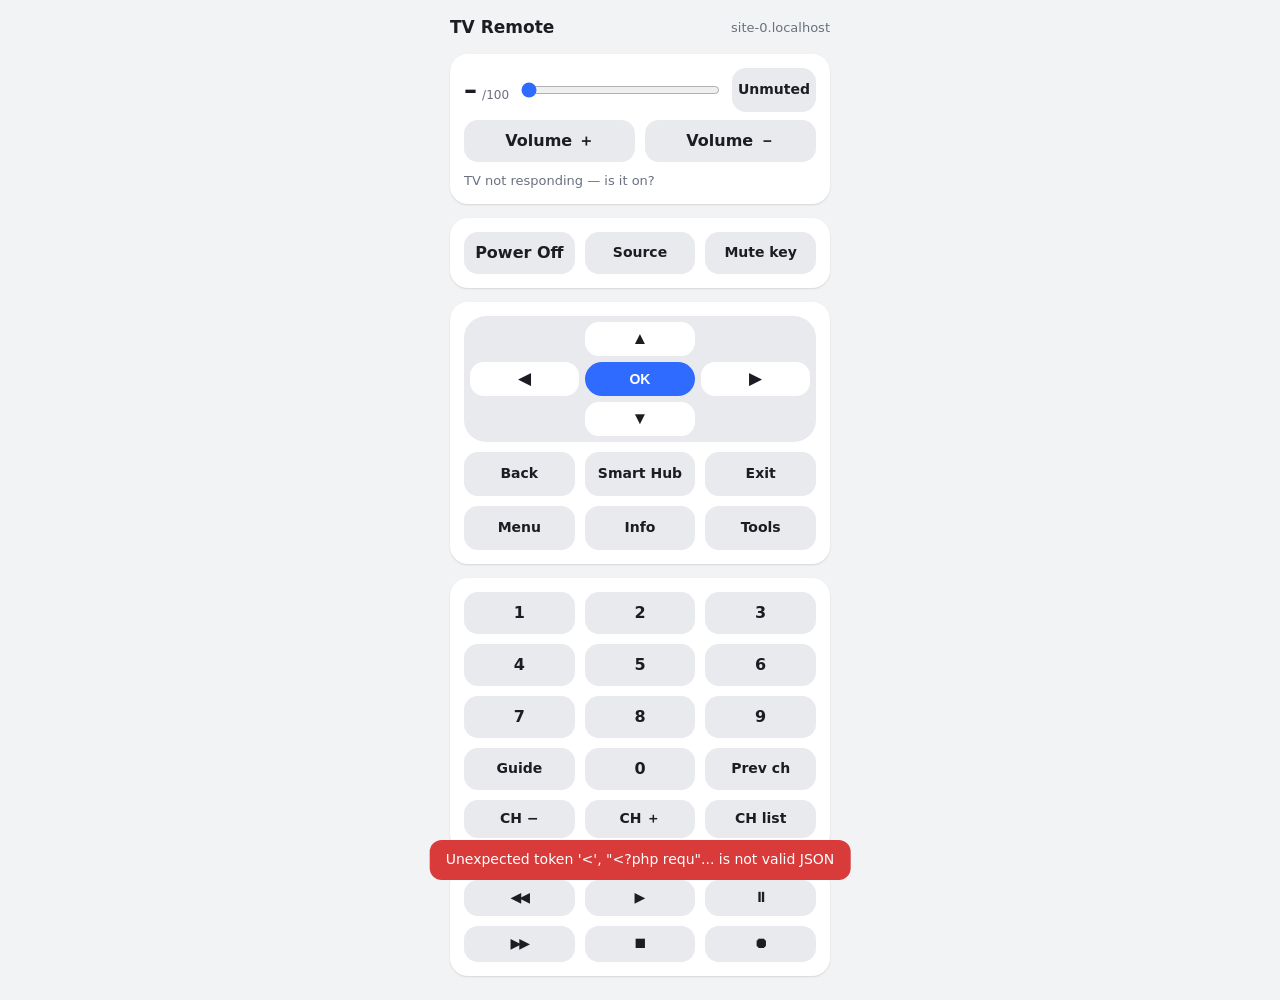
<file: remote/index.html>
<!doctype html>
<html lang="en">
<head>
<meta charset="utf-8">
<meta name="viewport" content="width=device-width, initial-scale=1, viewport-fit=cover">
<meta name="theme-color" content="#14161a">
<title>TV Remote</title>
<style>
  :root {
    --bg: #f2f3f5; --panel: #ffffff; --key: #e8eaee; --key-hi: #d9dce2;
    --text: #1b1d22; --muted: #6a7080; --accent: #2f6bff; --danger: #d93a3a;
    --ok: #1f9d55; --shadow: 0 1px 2px rgba(0,0,0,.12);
  }
  @media (prefers-color-scheme: dark) {
    :root {
      --bg: #14161a; --panel: #1d2026; --key: #2a2e36; --key-hi: #373c46;
      --text: #eceef2; --muted: #98a0b0; --accent: #5b8cff; --danger: #ff6b6b;
      --ok: #4cc38a; --shadow: 0 1px 2px rgba(0,0,0,.5);
    }
  }
  * { box-sizing: border-box; -webkit-tap-highlight-color: transparent; }
  html, body { margin: 0; background: var(--bg); color: var(--text);
    font: 16px/1.4 system-ui, -apple-system, "Segoe UI", Roboto, sans-serif; }
  body { min-height: 100dvh; display: flex; justify-content: center;
    padding: max(16px, env(safe-area-inset-top)) 16px max(24px, env(safe-area-inset-bottom)); }
  main { width: 100%; max-width: 380px; display: flex; flex-direction: column; gap: 14px; }

  header { display: flex; align-items: center; justify-content: space-between; }
  header h1 { font-size: 17px; margin: 0; font-weight: 600; }
  #tvlabel { color: var(--muted); font-size: 13px; }
  .iconbtn { background: none; border: 0; color: var(--muted); padding: 8px; border-radius: 8px; cursor: pointer; }
  .iconbtn:focus-visible, button:focus-visible, input:focus-visible
    { outline: 2px solid var(--accent); outline-offset: 2px; }

  .panel { background: var(--panel); border-radius: 18px; padding: 14px; box-shadow: var(--shadow); }
  .grid { display: grid; gap: 10px; }
  .row3 { grid-template-columns: repeat(3, 1fr); }
  .row4 { grid-template-columns: repeat(4, 1fr); }

  button.key { background: var(--key); color: var(--text); border: 0; border-radius: 14px;
    min-height: 52px; font: inherit; font-weight: 600; cursor: pointer; user-select: none;
    touch-action: manipulation; transition: transform .06s, background .12s; }
  button.key:active { background: var(--key-hi); transform: scale(.96); }
  button.key.small { min-height: 44px; font-size: 14px; }
  .numpad button.key { min-height: 42px; }
  .numpad button.key.small { min-height: 38px; }
  .mediapad button.key { min-height: 36px; }
  .powerrow button.key, .powerrow button.key.small { min-height: 42px; }
  .mediapad .doubles { letter-spacing: -2px; }
  .mediapad .icon-lg { font-size: 20px; }
  button.key.mute.on { background: var(--danger); color: #fff; }
  button.key[disabled] { opacity: .35; cursor: not-allowed; }

  .dpad { display: grid; grid-template-columns: repeat(3, 1fr); grid-template-rows: repeat(3, 34px);
    gap: 6px; padding: 6px; background: var(--key); border-radius: 22px; }
  .dpad button { background: var(--panel); border: 0; border-radius: 14px; color: var(--text);
    font-size: 17px; }
  .dpad .ok { background: var(--accent); color: #fff; font-weight: 700; font-size: 14px; border-radius: 18px; }
  .dpad .up { grid-area: 1/2; } .dpad .left { grid-area: 2/1; } .dpad .ok { grid-area: 2/2; }
  .dpad .right { grid-area: 2/3; } .dpad .down { grid-area: 3/2; }

  .rocker { display: grid; grid-template-rows: 1fr auto 1fr; gap: 6px; }
  .rocker .label { text-align: center; font-size: 12px; color: var(--muted); letter-spacing: .06em; }

  .volrow { display: grid; grid-template-columns: auto minmax(0, 1fr) auto; align-items: center; gap: 12px; }
  .volrow .big { font-size: 26px; font-weight: 700; font-variant-numeric: tabular-nums; }
  .volrow .unit { font-size: 12px; color: var(--muted); }
  input[type=range] { width: 100%; height: 34px; margin: 0; accent-color: var(--accent); }
  .vrow { display: grid; grid-template-columns: 1fr 1fr; gap: 10px; }
  .vrow button.key { min-height: 42px; }

  .note { font-size: 13px; color: var(--muted); margin: 0; }
  .note b { color: var(--text); font-weight: 600; }

  #toast { position: fixed; left: 50%; bottom: max(20px, env(safe-area-inset-bottom)); transform: translate(-50%, 20px);
    background: #222; color: #fff; padding: 10px 16px; border-radius: 12px; font-size: 14px; opacity: 0;
    pointer-events: none; transition: .2s; max-width: 90vw; text-align: center; }
  #toast.show { opacity: 1; transform: translate(-50%, 0); }
  #toast.err { background: var(--danger); }

  .hint { font-size: 13px; color: var(--muted); margin: 8px 0 0; }
</style>
</head>
<body>
<main>
  <header>
    <h1>TV Remote</h1>
    <div id="tvlabel">TV</div>
  </header>

  <section class="panel" aria-label="Volume">
    <div class="volrow">
      <span><span class="big" id="volnum">–</span> <span class="unit">/100</span></span>
      <input type="range" id="vol" min="0" max="100" value="0" aria-label="Volume level">
      <button class="key small mute" id="mute" aria-pressed="false">Unmuted</button>
    </div>
    <div class="vrow" style="margin-top:8px">
      <button class="key" id="volup" aria-label="Volume up">Volume ＋</button>
      <button class="key" id="voldown" aria-label="Volume down">Volume －</button>
    </div>
    <p class="note" id="volnote" style="margin-top:10px" hidden></p>
  </section>

  <section class="panel grid row3 powerrow" aria-label="Power and input">
    <button class="key" data-key="KEY_POWER" aria-label="Power Off">Power Off</button>
    <button class="key small" data-key="KEY_SOURCE">Source</button>
    <button class="key small" data-key="KEY_MUTE">Mute key</button>
  </section>

  <section class="panel" aria-label="Navigation">
    <div class="dpad">
      <button class="up" data-key="KEY_UP" aria-label="Up">▲</button>
      <button class="left" data-key="KEY_LEFT" aria-label="Left">◀</button>
      <button class="ok" data-key="KEY_ENTER" aria-label="OK">OK</button>
      <button class="right" data-key="KEY_RIGHT" aria-label="Right">▶</button>
      <button class="down" data-key="KEY_DOWN" aria-label="Down">▼</button>
    </div>
    <div class="grid row3" style="margin-top:10px">
      <button class="key small" data-key="KEY_RETURN">Back</button>
      <button class="key small" data-key="KEY_CONTENTS">Smart Hub</button>
      <button class="key small" data-key="KEY_EXIT">Exit</button>
      <button class="key small" data-key="KEY_MENU">Menu</button>
      <button class="key small" data-key="KEY_INFO">Info</button>
      <button class="key small" data-key="KEY_TOOLS">Tools</button>
    </div>
  </section>

  <section class="panel grid row3 numpad" aria-label="Number pad">
    <button class="key" data-key="KEY_1">1</button><button class="key" data-key="KEY_2">2</button><button class="key" data-key="KEY_3">3</button>
    <button class="key" data-key="KEY_4">4</button><button class="key" data-key="KEY_5">5</button><button class="key" data-key="KEY_6">6</button>
    <button class="key" data-key="KEY_7">7</button><button class="key" data-key="KEY_8">8</button><button class="key" data-key="KEY_9">9</button>
    <button class="key small" data-key="KEY_GUIDE">Guide</button><button class="key" data-key="KEY_0">0</button><button class="key small" data-key="KEY_PRECH">Prev ch</button>
    <button class="key small" data-key="KEY_CHDOWN">CH −</button><button class="key small" data-key="KEY_CHUP">CH ＋</button><button class="key small" data-key="KEY_CH_LIST">CH list</button>
  </section>

  <section class="panel grid row3 mediapad" aria-label="Media keys">
    <button class="key small doubles" data-key="KEY_REWIND">◀◀</button>
    <button class="key small" data-key="KEY_PLAY">▶</button>
    <button class="key small icon-lg" data-key="KEY_PAUSE">⏸</button>
    <button class="key small doubles" data-key="KEY_FF">▶▶</button>
    <button class="key small icon-lg" data-key="KEY_STOP">⏹</button>
    <button class="key small icon-lg" data-key="KEY_REC">⏺</button>
  </section>
</main>

<div id="toast" role="status" aria-live="polite"></div>


<script>
const $ = (id) => document.getElementById(id);
const toastEl = $('toast');
let toastTimer;
function toast(msg, isErr = false) {
  toastEl.textContent = msg;
  toastEl.className = 'show' + (isErr ? ' err' : '');
  clearTimeout(toastTimer);
  toastTimer = setTimeout(() => (toastEl.className = ''), isErr ? 4000 : 1200);
}

async function api(path, body) {
  let res;
  try {
    res = await fetch(path, {
      method: body === undefined ? 'GET' : 'POST',
      headers: { 'Content-Type': 'application/json' },
      body: body === undefined ? undefined : JSON.stringify(body),
    });
  } catch {
    throw new Error('Cannot reach the remote server');
  }
  if (!res.ok) {
    let message = res.statusText || ('Error ' + res.status);
    try {
      const data = await res.json();
      if (data && data.error) message = data.error;
    } catch {}
    throw new Error(message);
  }
  return res.json();
}

let status = { host: '' };

function renderStatus() {
  $('tvlabel').textContent = status.host || location.hostname;
}

// --- volume & mute -------------------------------------------------------
let muted = false;
let dragging = false;

function paint(state) {
  if (typeof state.volume === 'number') {
    $('vol').value = String(state.volume);
    $('volnum').textContent = String(state.volume);
  }
  if (typeof state.mute === 'boolean') {
    muted = state.mute;
    $('mute').textContent = muted ? 'Muted' : 'Unmuted';
    $('mute').classList.toggle('on', muted);
    $('mute').setAttribute('aria-pressed', String(muted));
  }
}

function volError(e) {
  toast(e.message, true);
}

async function volume(action, value) {
  try {
    paint(await api('api/volume.php', value === undefined ? { action } : { action, volume: value }));
  } catch (e) { volError(e); }
}

async function refreshVolume() {
  try {
    paint(await api('api/volume.php'));
    $('volnote').hidden = true;
  } catch (e) {
    $('volnote').textContent = 'TV not responding — is it on?';
    $('volnote').hidden = false;
  }
}

$('volup').addEventListener('click', () => volume('up'));
$('voldown').addEventListener('click', () => volume('down'));
$('mute').addEventListener('click', () => volume('toggle_mute'));

$('vol').addEventListener('input', () => {
  dragging = true;
  $('volnum').textContent = $('vol').value;
});
$('vol').addEventListener('change', () => {
  dragging = false;
  volume('set', Number($('vol').value));
});

// --- keys ---------------------------------------------------------------
async function sendKey(name) {
  try {
    await api('api/key.php', { key: name });
  } catch (e) { toast(e.message, true); }
}

document.addEventListener('click', (ev) => {
  const button = ev.target.closest('[data-key]');
  if (button) sendKey(button.dataset.key);
});

// --- boot ----------------------------------------------------------------
async function refresh() {
  try { status = await api('api/status.php'); } catch (e) { toast(e.message, true); }
  renderStatus();
}

refresh().then(() => {
  refreshVolume();
  setInterval(() => { if (!dragging && document.visibilityState === 'visible') refreshVolume(); }, 3000);
});
</script>
</body>
</html>
</file>
